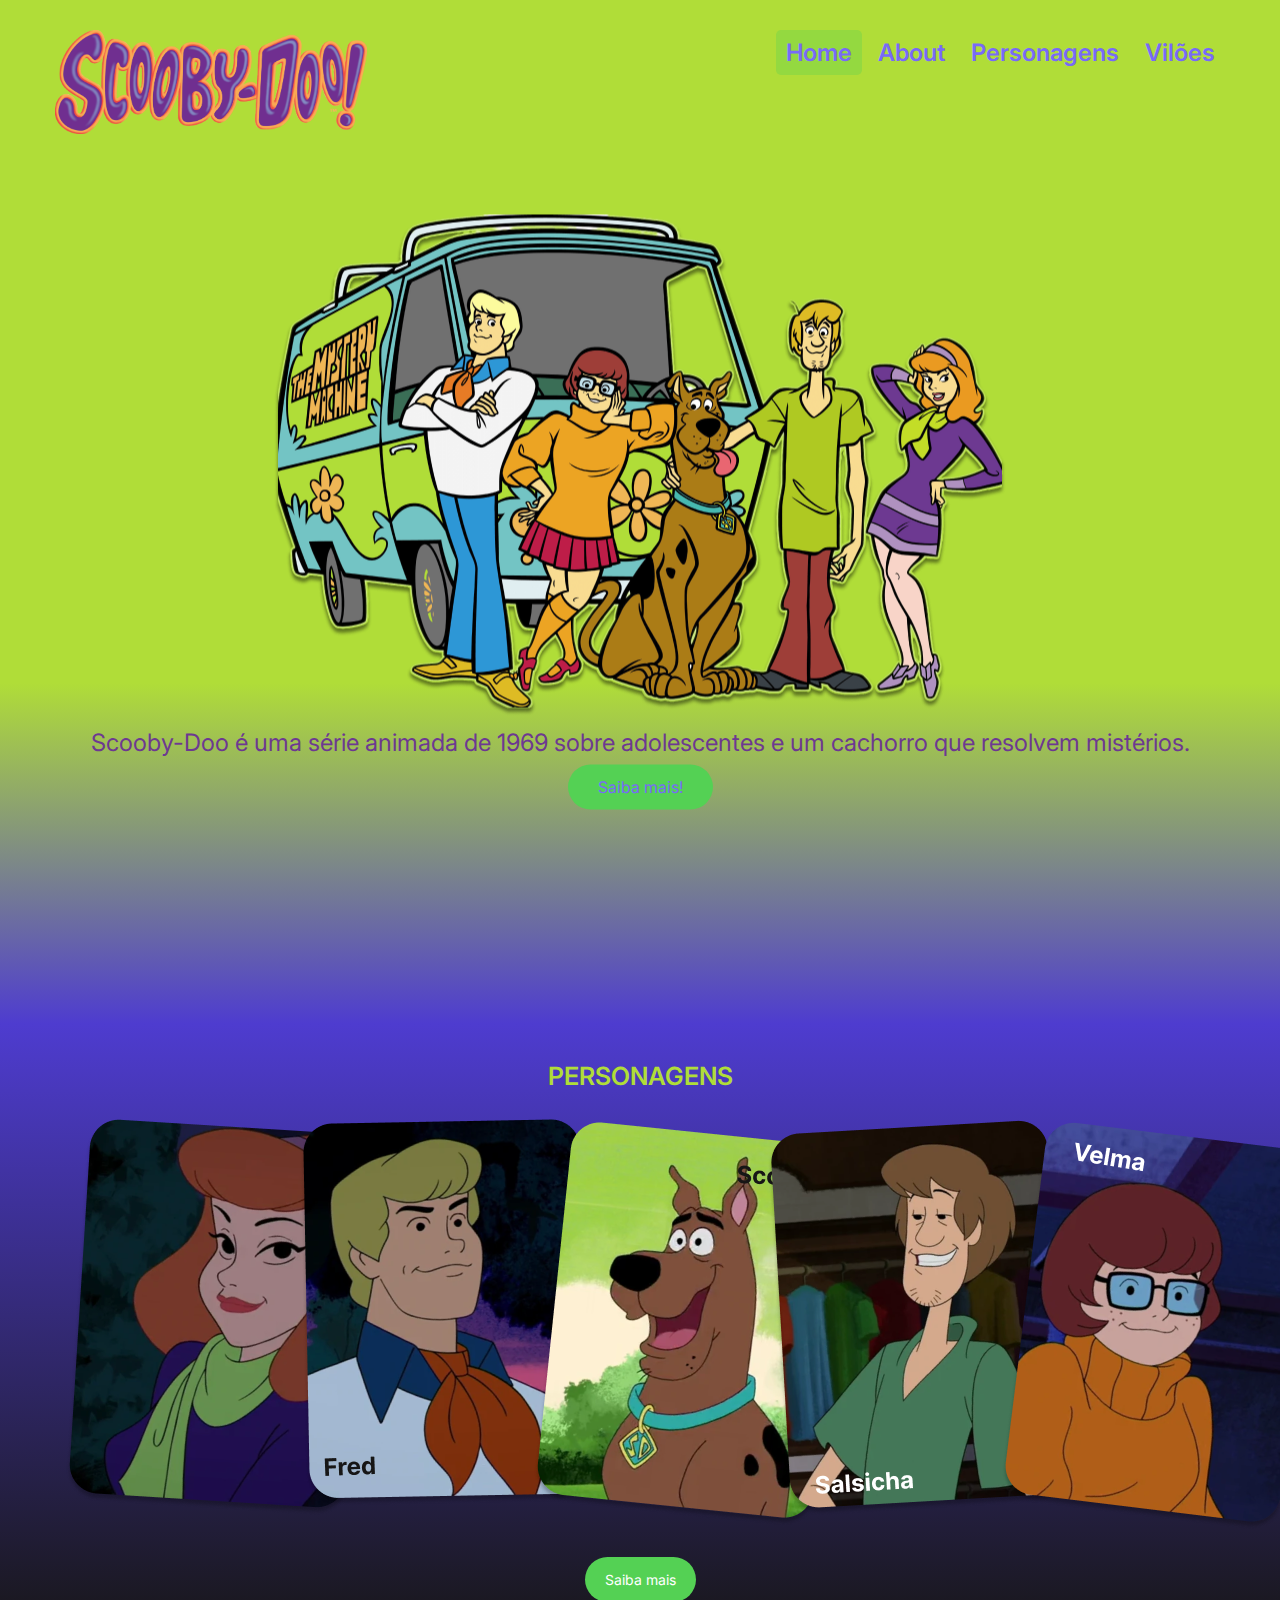
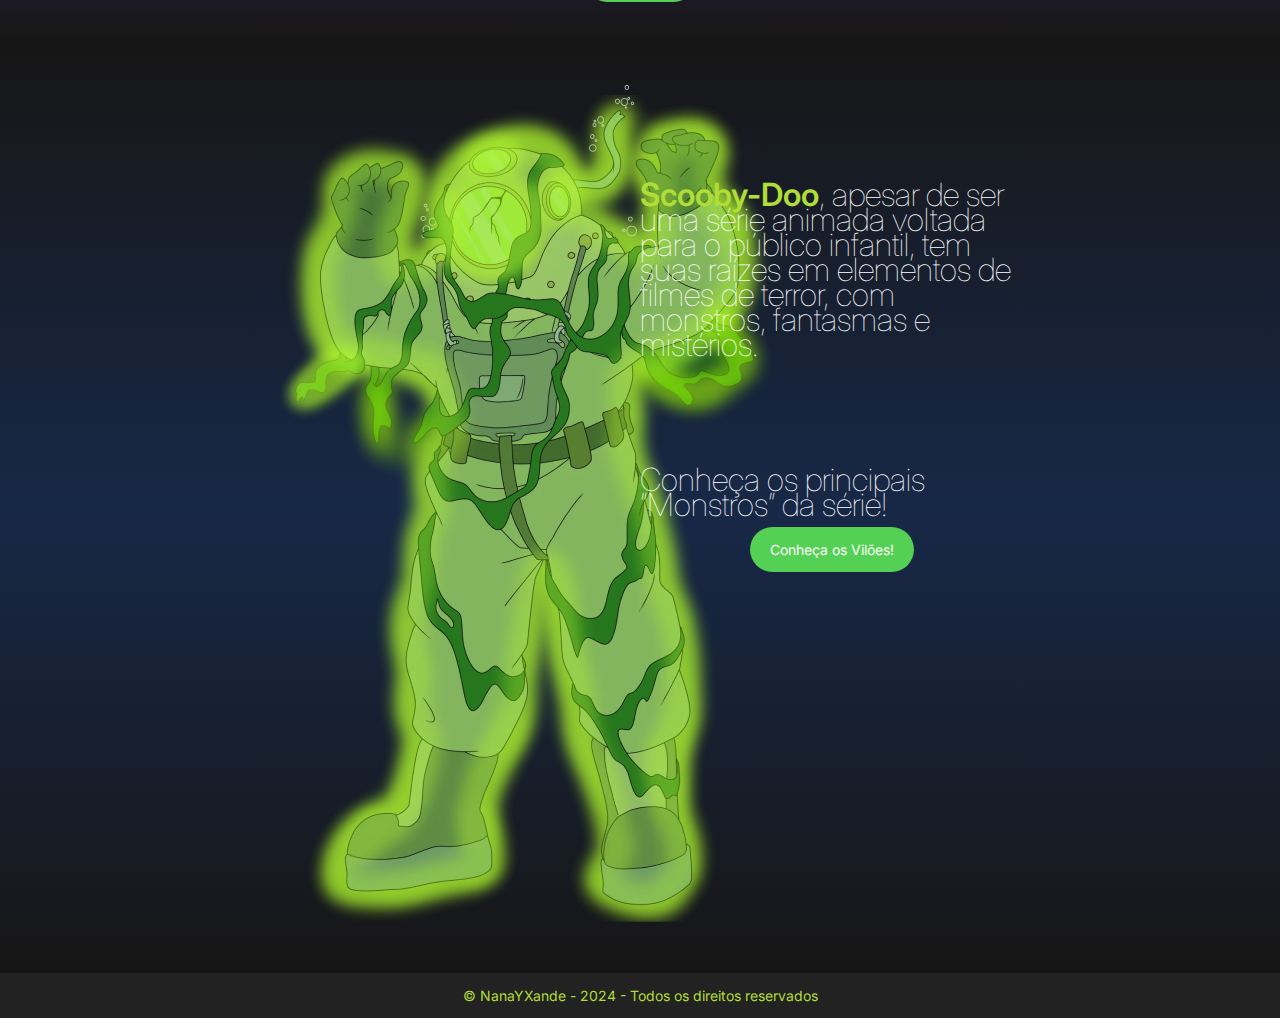
<file: anaYxande/anaYxande/html-e-css-do-zero-master/index.html>
<!doctype html>
<html lang="pt-br">
<head>
  <meta charset="UTF-8">
  <meta http-equiv="X-UA-Compatible" content="IE=edge">
  <meta name="viewport" content="width=device-width, initial-scale=1">
  <title>Scooby-Doo</title>
  <link href="https://fonts.googleapis.com/css2?family=Inter+Tight:ital,wght@0,100..900;1,100..900&family=Inter:ital,opsz,wght@0,14..32,100..900;1,14..32,100..900&family=Roboto:ital,wght@0,100;0,300;0,400;0,500;0,700;0,900;1,100;1,300;1,400;1,500;1,700;1,900&family=Tiny5&display=swap" rel="stylesheet">
  <link href="css/pages/home.min.css" rel="stylesheet">
</head>
<body>
  <!-- Header -->
  <header id="header" class="page-home">
    <div class="container">
      <div class="row">
        <div class="col col-desktop-3 col-6">
          <a href="index.html">
            <img class="logo_scby" src="imagens\logo_scooby.png" alt="Logo do Scooby-Doo">
          </a>
        </div>
        <div class="col col-desktop-9 col-6">
          <nav>
            <ul>
              <li><a href="/" class="active">Home</a></li>
              <li><a href="about.html">About</a></li>
              <li><a href="personagens.html">Personagens</a></li>
              <li><a href="./viloes.html">Vilões</a></li>
            </ul>
          </nav>
        </div>
      </div>
      <div class="row">
        <div class="col col-desktop-12 title">
          <img class="home_personagens" src="imagens\van.png" alt="cinco personagens na frente da van">
          <p>Scooby-Doo é uma série animada de 1969 sobre adolescentes e um cachorro que resolvem mistérios.</p>
          <a href="produto.html" class="btn">Saiba mais!</a>
        </div>
      </div>
    </div>
  </header>

  <!-- Main Content -->
  <main>
     <!-- PARTE DOS PERSONAGENS -->
    <!-- How It Works Section -->
    <section id="how-it-work" class="section section-center">
      <h2>PERSONAGENS</h2>
      <div class="container">
        <div class="container">
          <div class="row">
              <div class="square"><img src="imagens\personagens\daphne-carta.png" alt="daphne carta"></div>
              <div class="square"><img src="imagens\personagens\fred-carta.png" alt="fred carta"></div>
              <div class="square"><img src="imagens\personagens\scooby-carta.png" alt="scooby carta"></div>
              <div class="square"><img src="imagens\personagens\salsicha-carta.png" alt="salsisha carta"></div>
              <div class="square"><img src="imagens\personagens\velma-carta.png" alt="daphne carta"></div>
          </div>
      </div>
        <p><a href="" class="btn">Saiba mais</a></p>
      </div>
    </section>
    <!-- Team Section -->
    <section id="team" class="section section-center">
      <div class="flex">
        <div><img id="left" src="imagens\image 13.png" alt="monstro"></div>
        
        <div><p><span class="verdinho">Scooby-Doo</span>, apesar de ser uma série animada voltada para o público infantil, 
          tem suas raízes em elementos de filmes de terror, com monstros, fantasmas e mistérios. </p>
        <p>Conheça os principais “Monstros” da série!</p>
        <a href="viloes.html" class="btn">Conheça os Vilões!</a>
      
      </div>
      </div>
    </section>
  </main>

  <!-- Footer -->

  <div id="copyright">
    &copy; NanaYXande - 2024 - Todos os direitos reservados
  </div>
</body>
</html>
</file>
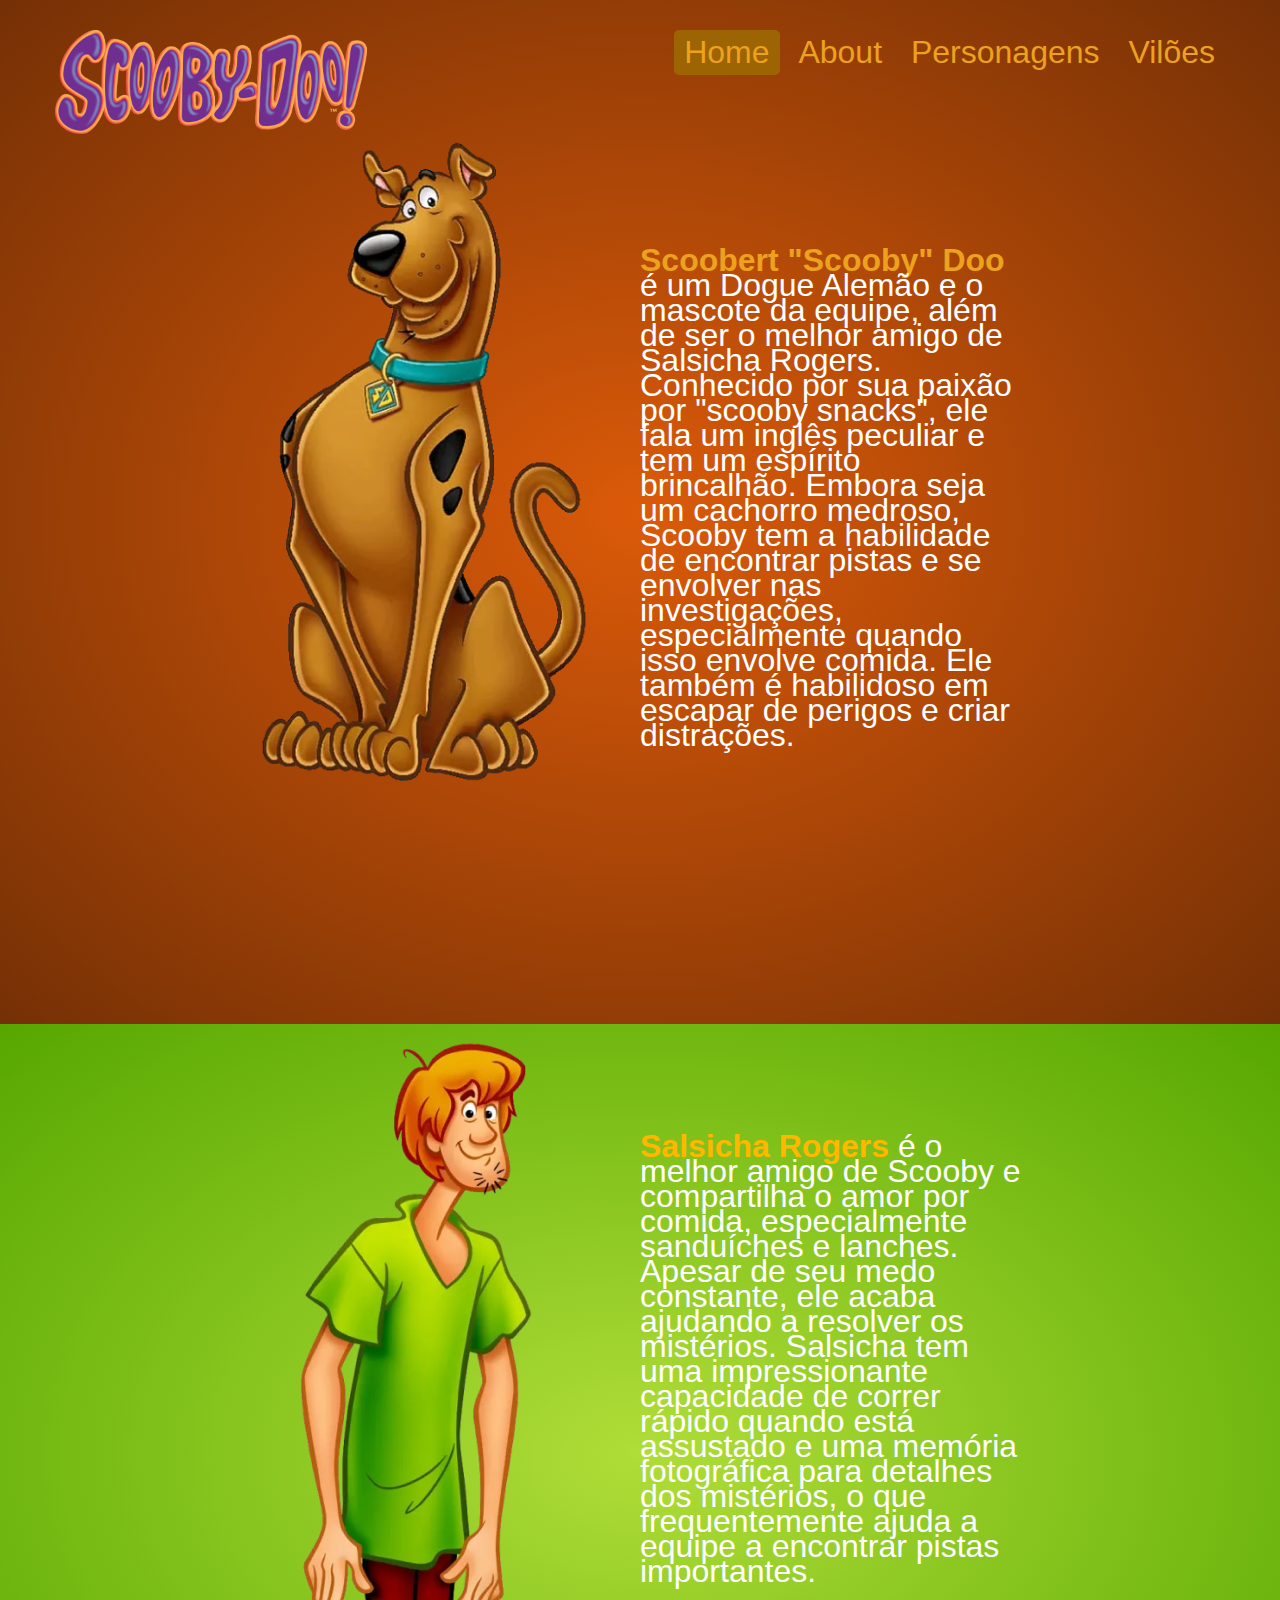
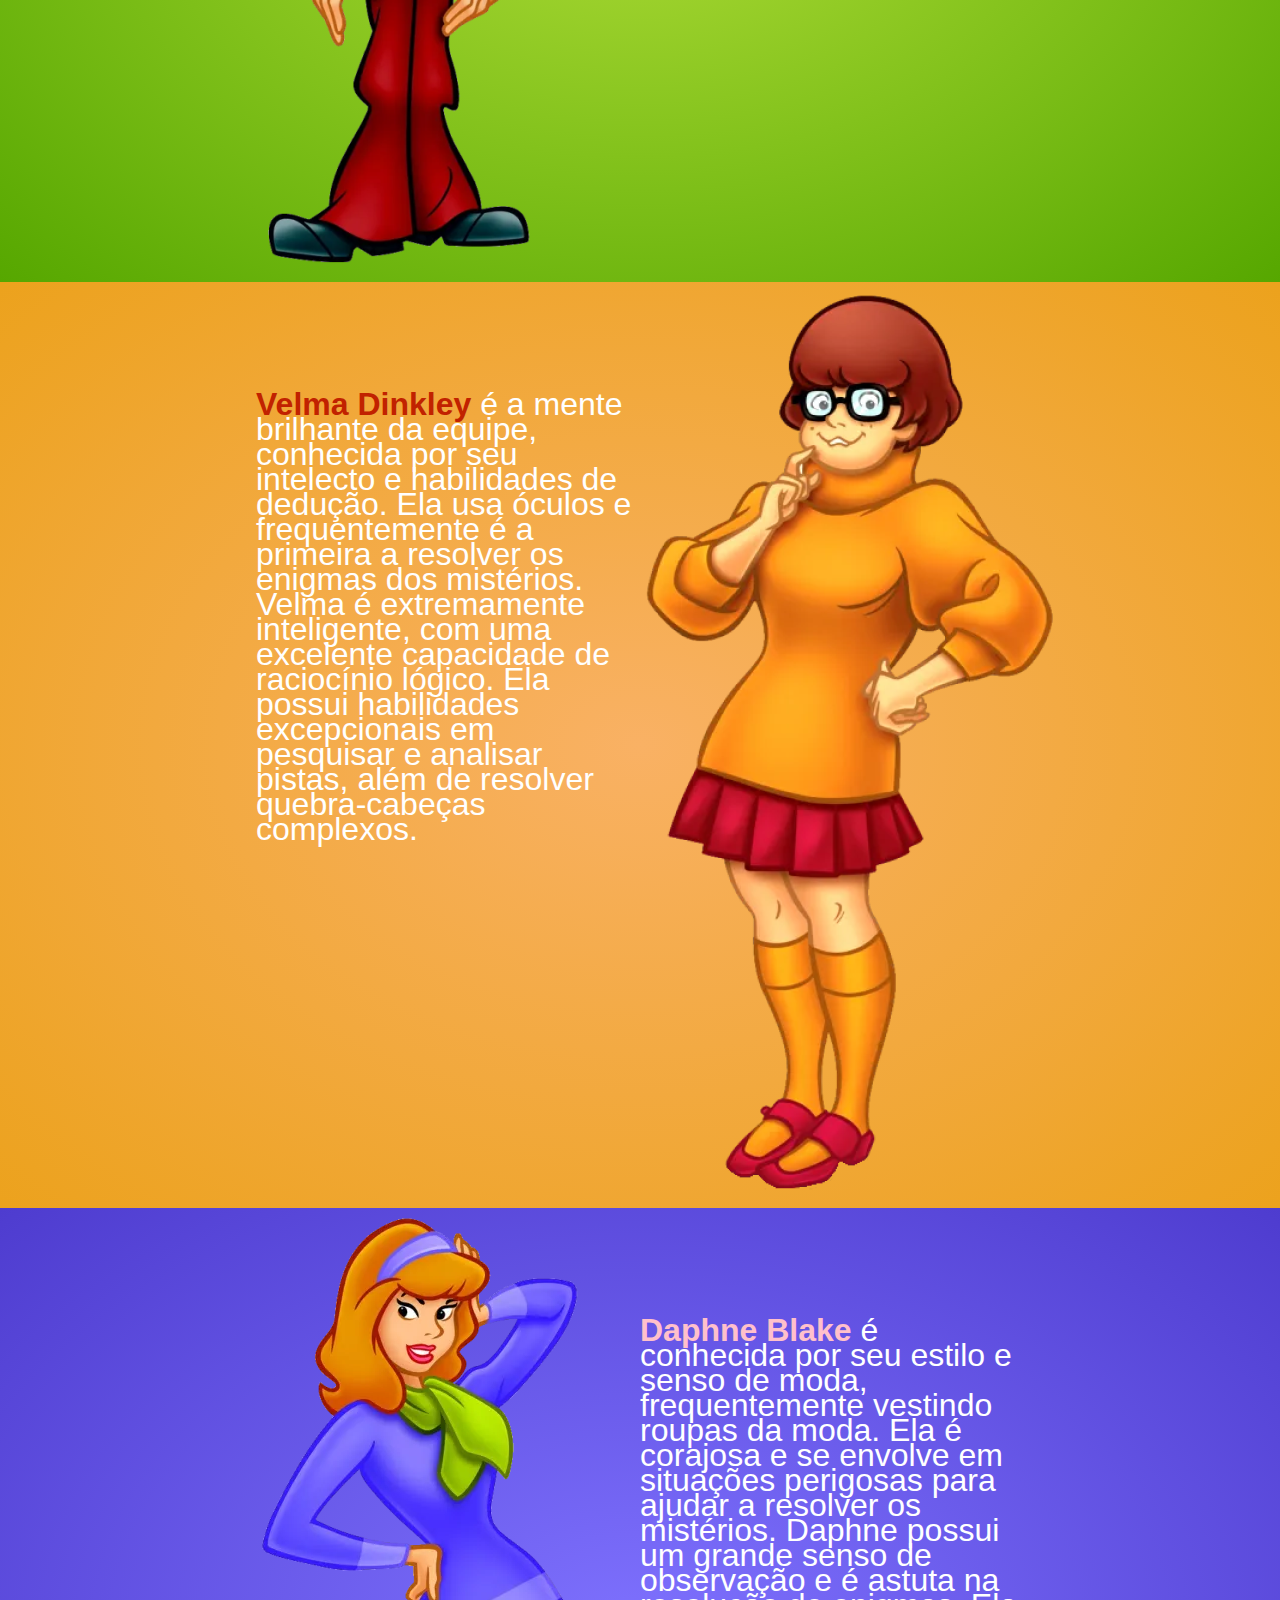
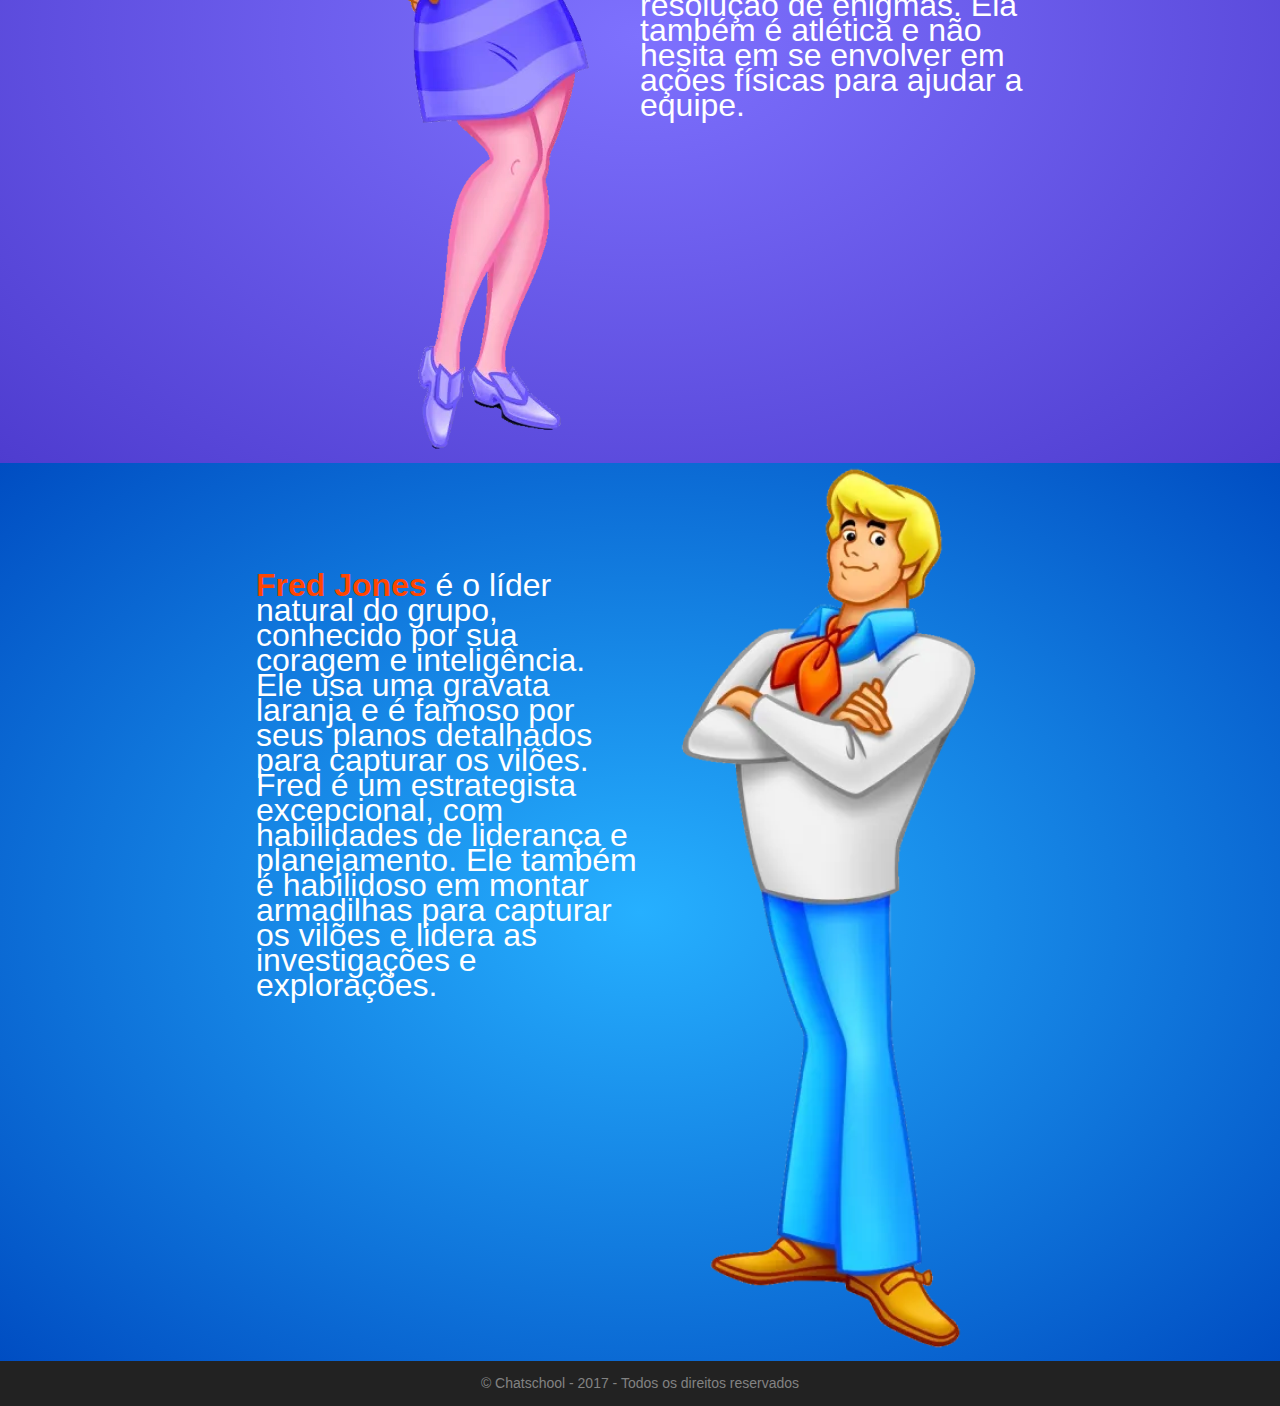
<file: anaYxande/anaYxande/html-e-css-do-zero-master/personagens.html>
<!doctype html>
<html lang="pt-br">
<head>
  <meta charset="UTF-8">
  <meta http-equiv="X-UA-Compatible" content="IE=edge">
  <meta name="viewport" content="width=device-width, initial-scale=1">
  <title>Personagens - Scooby-Doo</title>
  
  <!-- Fonts -->
  <link href="https://fonts.googleapis.com/css2?family=Inter+Tight:ital,wght@0,100..900;1,100..900&family=Inter:ital,opsz,wght@0,14..32,100..900;1,14..32,100..900&family=Roboto:ital,wght@0,100;0,300;0,400;0,500;0,700;0,900;1,100;1,300;1,400;1,500;1,700;1,900&family=Tiny5&display=swap" rel="stylesheet">
  
  <!-- Stylesheet -->
  <link href="css/pages/produto.min.css" rel="stylesheet">
</head>
<body>
  <!-- Header -->
  <header id="header" class="page-produto">
    <div class="container">
      <div class="row">
        <!-- Logo -->
        <div class="col col-desktop-3 col-6">
          <a href="index.html">
            <img class="logo_scby" src="imagens/logo_scooby.png" alt="Logo do Scooby-Doo">
          </a>
        </div>
        <!-- Navigation Menu -->
        <div class="col col-desktop-9 col-6">
          <nav>
            <ul>
              <li><a href="/" class="active">Home</a></li>
              <li><a href="about.html">About</a></li>
              <li><a href="personagens.html">Personagens</a></li>
              <li><a href="./viloes.html">Vilões</a></li>
            </ul>
          </nav>
        </div>
      </div>
    </div>
    
    <div class="flex">
      <div><img class="scb" src="imagens\personagens-empe\scooby.png" alt="scooby personagem"></div>
      <div>
        <p> <span class="scooby_s">Scoobert "Scooby" Doo</span>  é um Dogue Alemão e o mascote da equipe, além de ser o melhor amigo de Salsicha Rogers. Conhecido por sua paixão por "scooby snacks", ele fala um inglês peculiar e tem um espírito brincalhão. Embora seja um cachorro medroso, Scooby tem a habilidade de encontrar pistas e se envolver nas investigações, especialmente quando isso envolve comida. Ele também é habilidoso em escapar de perigos e criar distrações.</p></div>
    </div>
  </header>
  
  <!-- Main Content -->
  <main>
    <section class="salsicha">
      <div class="flex">
        <div><img src="imagens\personagens-empe\salsicha.png" alt="salsicha personagem"></div>
        <div><p> <span class="salsicha_s">Salsicha Rogers</span>  é o melhor amigo de Scooby e compartilha o amor por comida, especialmente sanduíches e lanches. Apesar de seu medo constante, ele acaba ajudando a resolver os mistérios. Salsicha tem uma impressionante capacidade de correr rápido quando está assustado e uma memória fotográfica para detalhes dos mistérios, o que frequentemente ajuda a equipe a encontrar pistas importantes.

        </p></div>
      </div>

    </section>

    <section class="velma">
      <div class="flex">
        <div><p> <span class="velma_s">Velma Dinkley</span>  
          é a mente brilhante da equipe, conhecida por seu intelecto e 
          habilidades de dedução. Ela usa óculos e frequentemente é a primeira a
           resolver os enigmas dos mistérios. Velma é extremamente inteligente, com 
           uma excelente capacidade de raciocínio lógico. Ela possui habilidades 
           excepcionais em pesquisar e analisar pistas, além de resolver quebra-cabeças 
           complexos.</p></div>
      
        <div><img src="imagens\personagens-empe\velma.png" alt="velma personagem"></div>
      </div>
    </section>

    <section class="daphne">
      <div class="flex">
        <div><img src="imagens\personagens-empe\daphne.png" alt="daphne personagem"></div>
        <div><p> <span class="daphne_s">Daphne Blake</span>  é conhecida por seu estilo e senso de moda, frequentemente vestindo roupas da moda. Ela é corajosa e se envolve em situações perigosas para ajudar a resolver os mistérios. Daphne possui um grande senso de observação e é astuta na resolução de enigmas. Ela também é atlética e não hesita em se envolver em ações físicas para ajudar a equipe.</p></div>

      
    </section>

    <section class="fred">
      <div class="flex">
        <div><p> <span class="fred_s">Fred Jones</span>  é o líder natural do grupo, conhecido por sua coragem e inteligência. Ele usa uma gravata laranja e é famoso por seus planos detalhados para capturar os vilões. Fred é um estrategista excepcional, com habilidades de liderança e planejamento. Ele também é habilidoso em montar armadilhas para capturar os vilões e lidera as investigações e explorações.</div>
        <div><img src="imagens\personagens-empe\fred.png" alt="fred personagem"></div>
      </div>
      
    </section>
  </main>
  

  
  <!-- Copyright -->
  <div id="copyright">
    &copy; Chatschool - 2017 - Todos os direitos reservados
  </div>
</body>
</html>
</file>
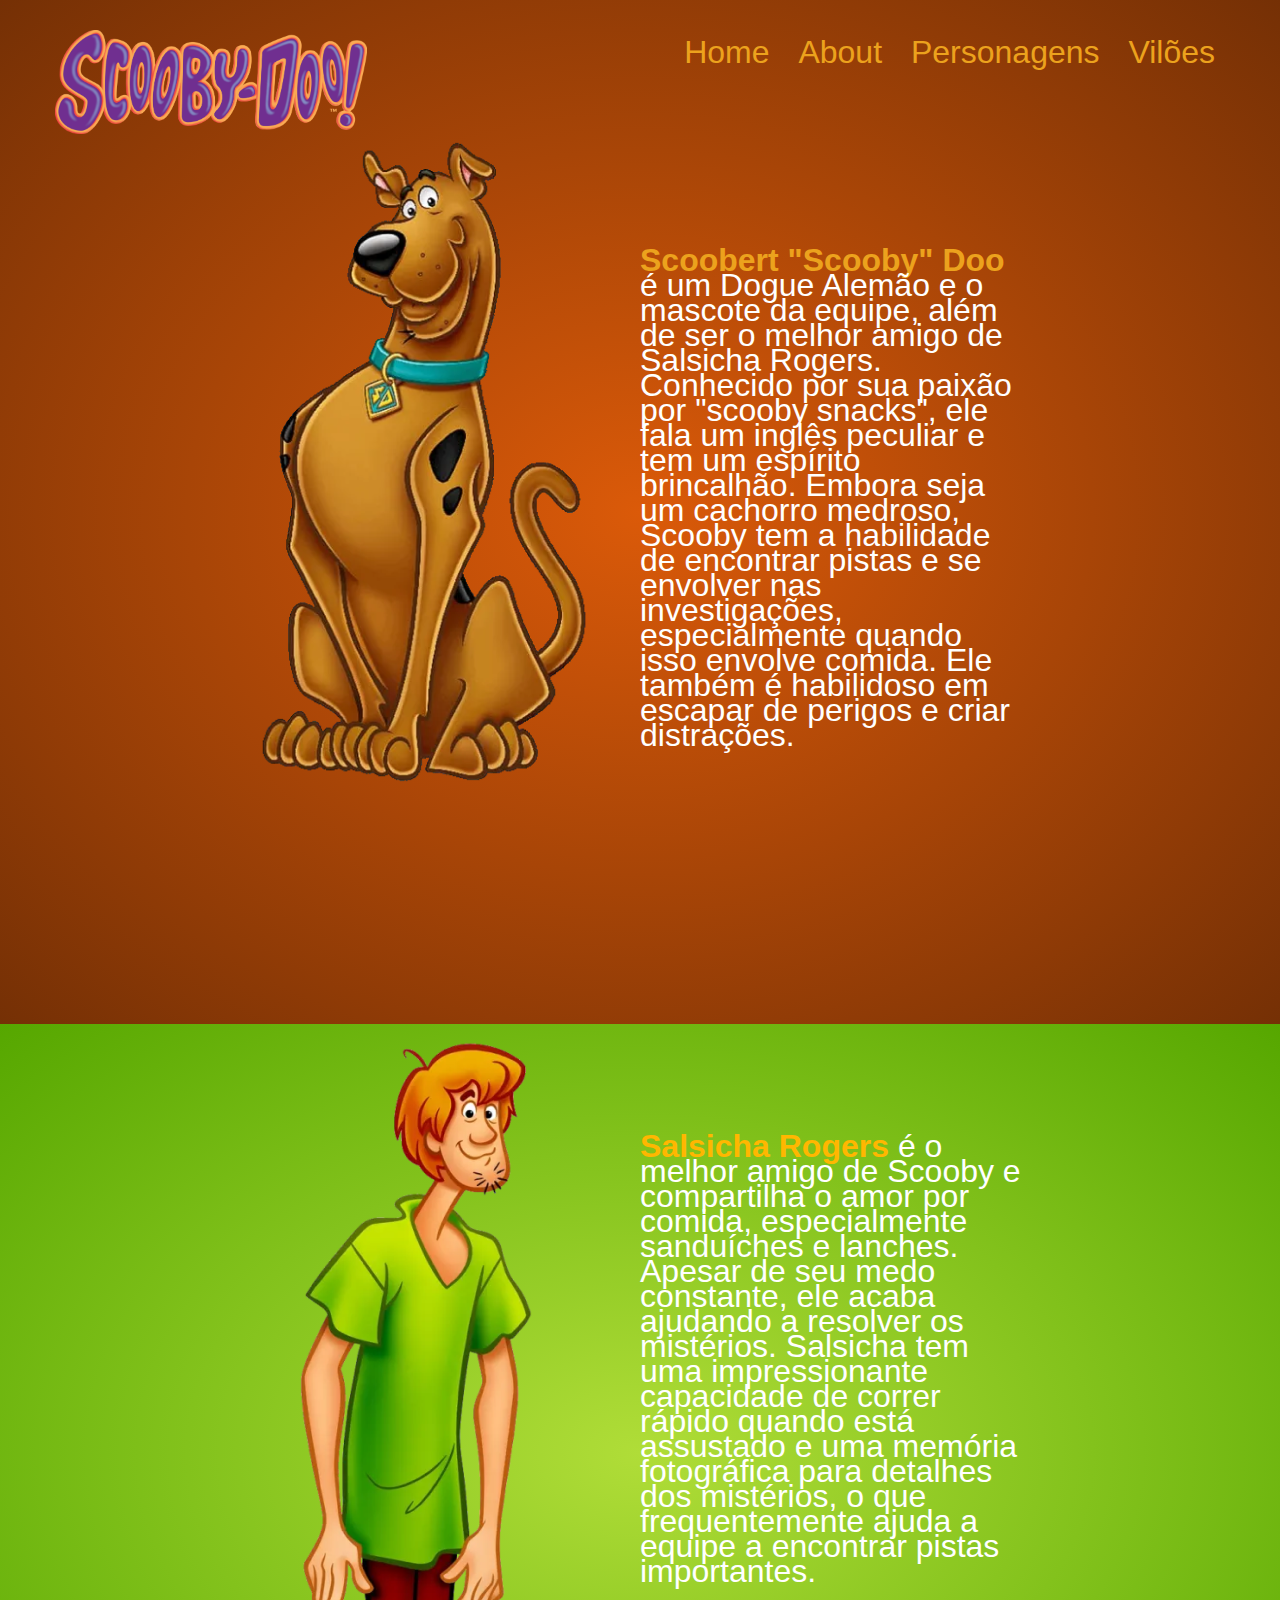
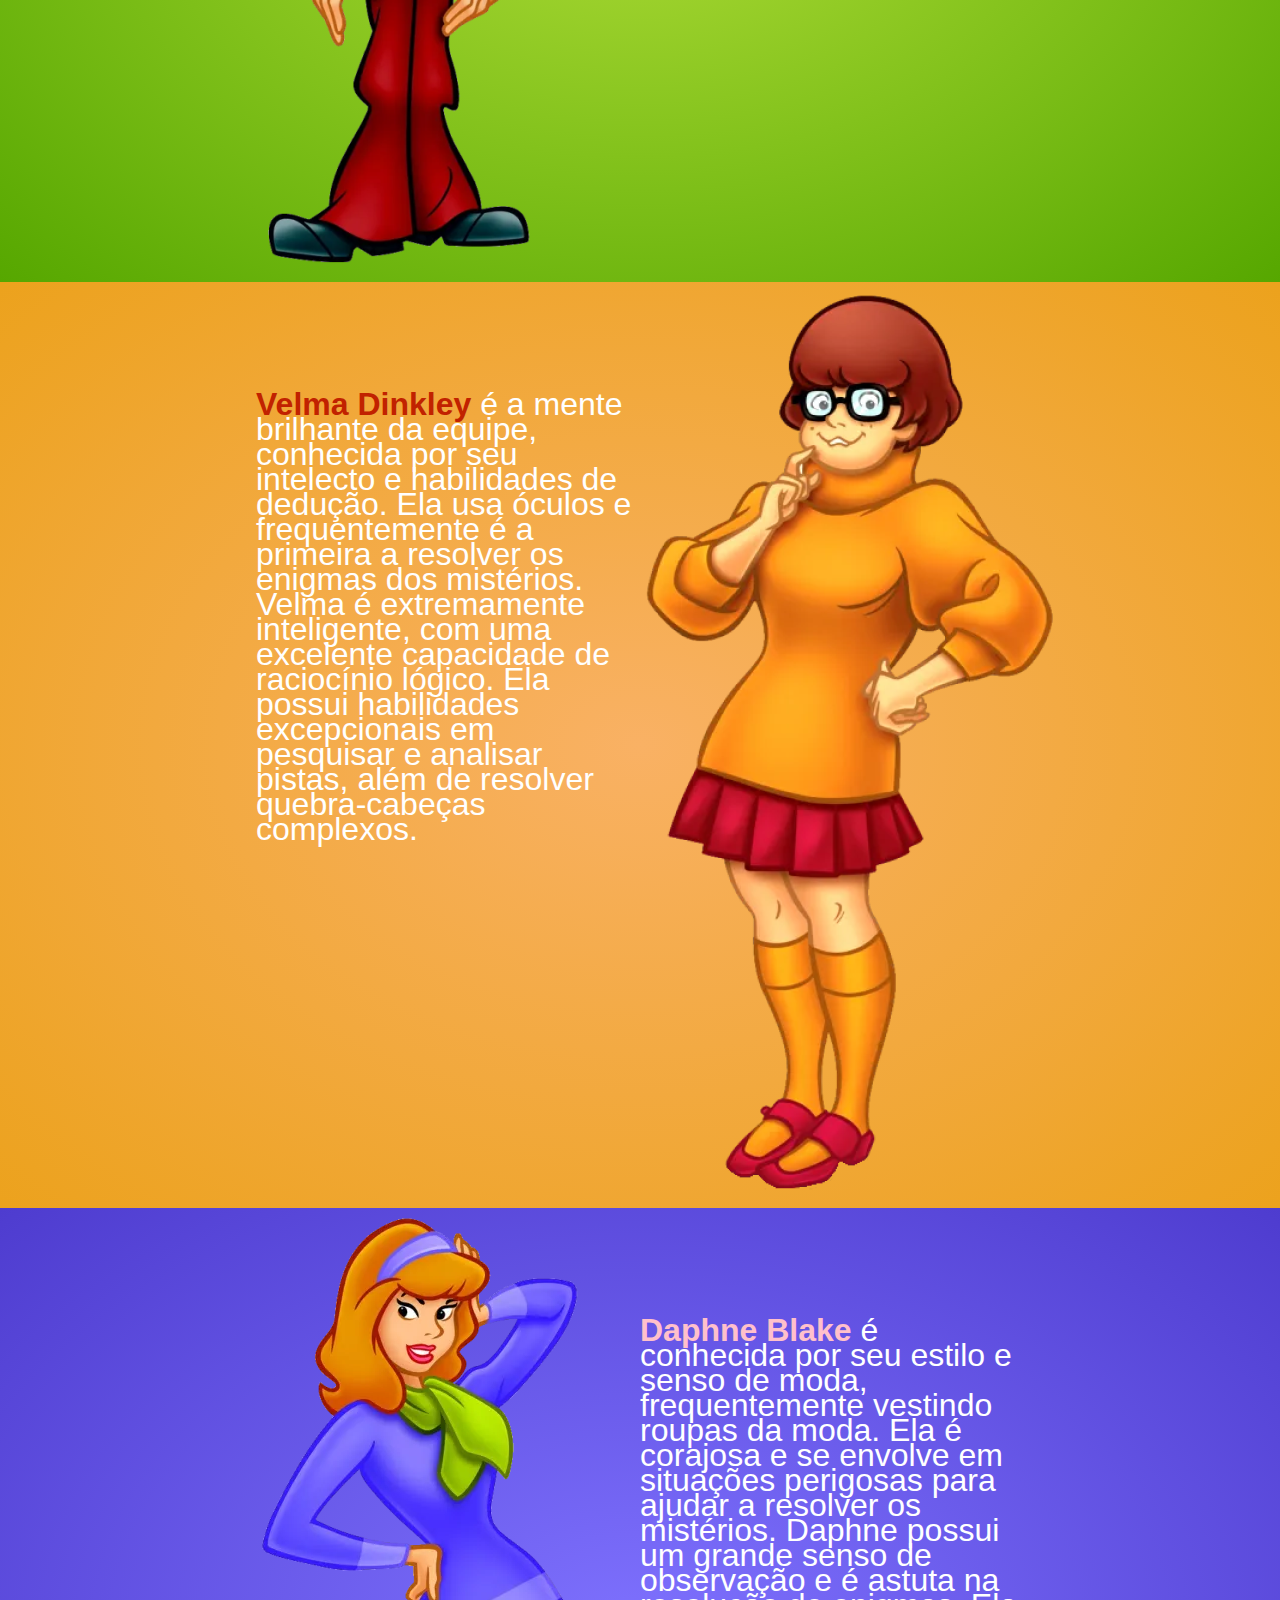
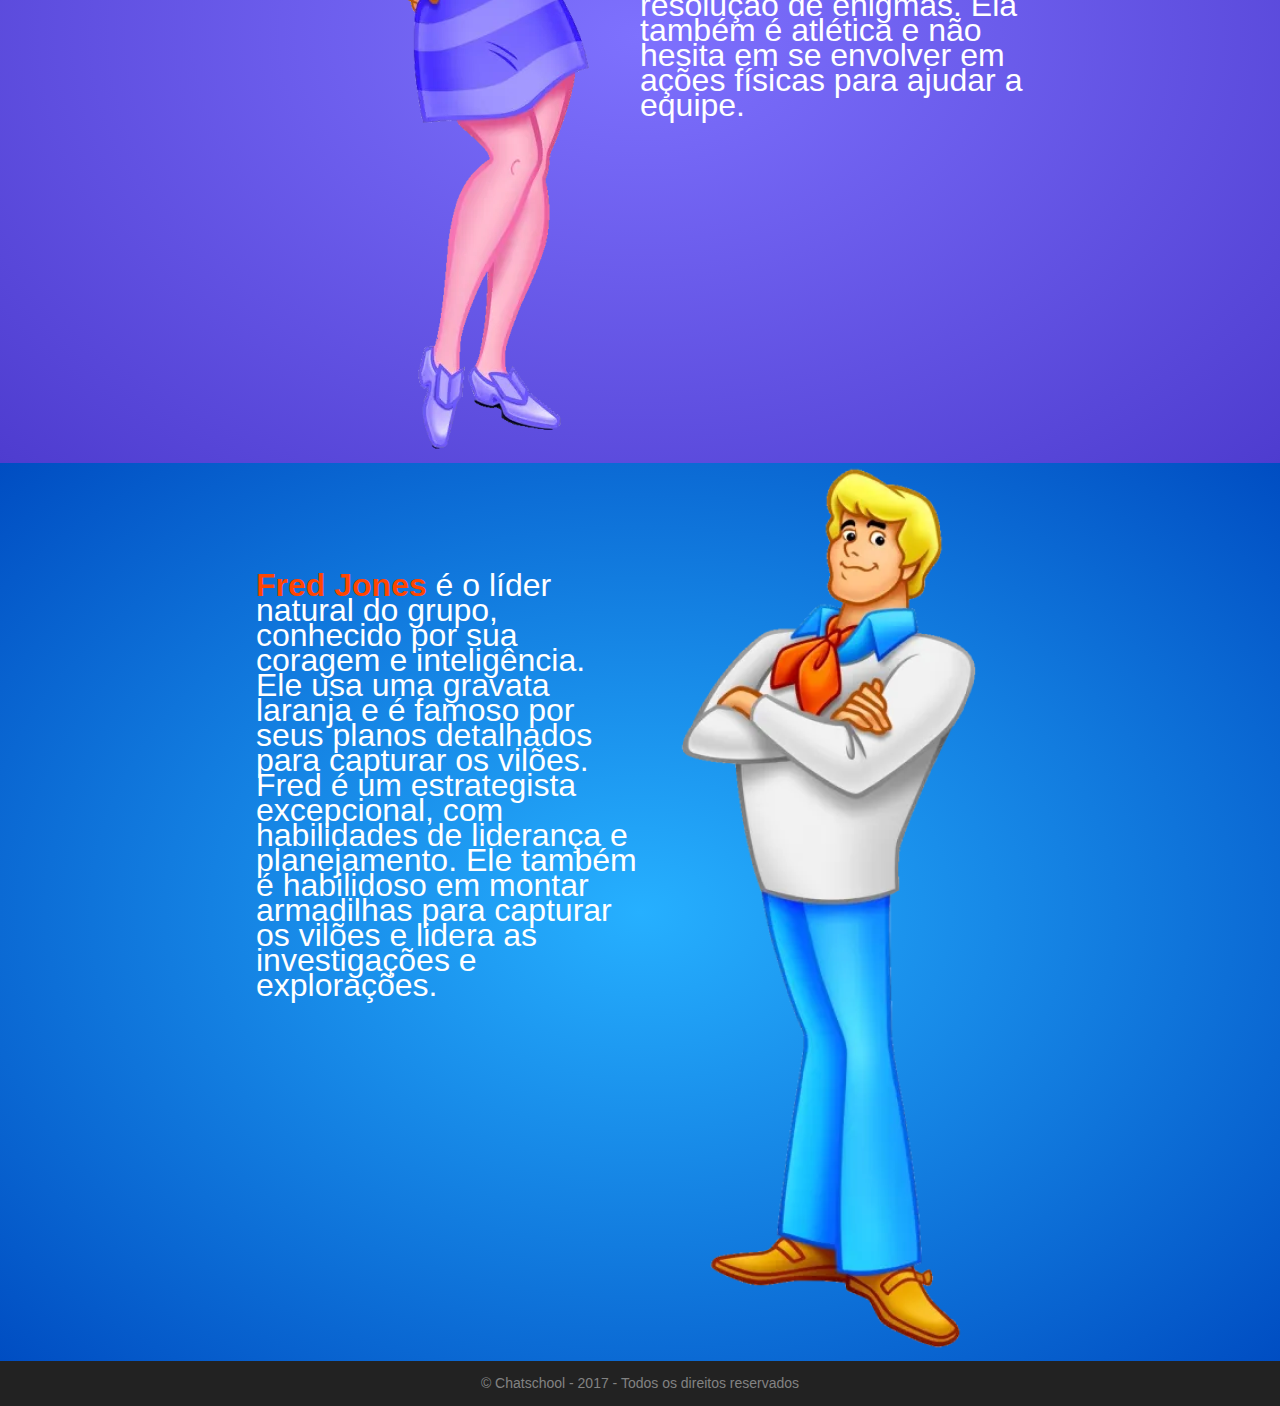
<file: anaYxande/anaYxande/anaYxande/html-e-css-do-zero-master/personagens.html>
<!doctype html>
<html lang="pt-br">
<head>
  <meta charset="UTF-8">
  <meta http-equiv="X-UA-Compatible" content="IE=edge">
  <meta name="viewport" content="width=device-width, initial-scale=1">
  <title>Personagens - Scooby-Doo</title>
  
  <!-- Fonts -->
  <link href="https://fonts.googleapis.com/css2?family=Inter+Tight:ital,wght@0,100..900;1,100..900&family=Inter:ital,opsz,wght@0,14..32,100..900;1,14..32,100..900&family=Roboto:ital,wght@0,100;0,300;0,400;0,500;0,700;0,900;1,100;1,300;1,400;1,500;1,700;1,900&family=Tiny5&display=swap" rel="stylesheet">
  
  <!-- Stylesheet -->
  <link href="css/pages/produto.min.css" rel="stylesheet">
</head>
<body>
  <!-- Header -->
  <header id="header" class="page-produto">
    <div class="container">
      <div class="row">
        <!-- Logo -->
        <div class="col col-desktop-3 col-6">
          <a href="index.html">
            <img class="logo_scby" src="imagens/logo_scooby.png" alt="Logo do Scooby-Doo">
          </a>
        </div>
        <!-- Navigation Menu -->
        <div class="col col-desktop-9 col-6">
          <nav>
            <ul>
              <li><a href="index.html">Home</a></li>
              <li><a href="about.html">About</a></li>
              <li><a href="personagens.html">Personagens</a></li>
              <li><a href="./viloes.html">Vilões</a></li>
            </ul>
          </nav>
        </div>
      </div>
    </div>
    
    <div class="flex">
      <div><img class="scb" src="imagens\personagens-empe\scooby.png" alt="scooby personagem"></div>
      <div>
        <p> <span class="scooby_s">Scoobert "Scooby" Doo</span>  é um Dogue Alemão e o mascote da equipe, além de ser o melhor amigo de Salsicha Rogers. Conhecido por sua paixão por "scooby snacks", ele fala um inglês peculiar e tem um espírito brincalhão. Embora seja um cachorro medroso, Scooby tem a habilidade de encontrar pistas e se envolver nas investigações, especialmente quando isso envolve comida. Ele também é habilidoso em escapar de perigos e criar distrações.</p></div>
    </div>
  </header>
  
  <!-- Main Content -->
  <main>
    <section class="salsicha">
      <div class="flex">
        <div><img src="imagens\personagens-empe\salsicha.png" alt="salsicha personagem"></div>
        <div><p> <span class="salsicha_s">Salsicha Rogers</span>  é o melhor amigo de Scooby e compartilha o amor por comida, especialmente sanduíches e lanches. Apesar de seu medo constante, ele acaba ajudando a resolver os mistérios. Salsicha tem uma impressionante capacidade de correr rápido quando está assustado e uma memória fotográfica para detalhes dos mistérios, o que frequentemente ajuda a equipe a encontrar pistas importantes.

        </p></div>
      </div>

    </section>

    <section class="velma">
      <div class="flex">
        <div><p> <span class="velma_s">Velma Dinkley</span>  
          é a mente brilhante da equipe, conhecida por seu intelecto e 
          habilidades de dedução. Ela usa óculos e frequentemente é a primeira a
           resolver os enigmas dos mistérios. Velma é extremamente inteligente, com 
           uma excelente capacidade de raciocínio lógico. Ela possui habilidades 
           excepcionais em pesquisar e analisar pistas, além de resolver quebra-cabeças 
           complexos.</p></div>
      
        <div><img src="imagens\personagens-empe\velma.png" alt="velma personagem"></div>
      </div>
    </section>

    <section class="daphne">
      <div class="flex">
        <div><img src="imagens\personagens-empe\daphne.png" alt="daphne personagem"></div>
        <div><p> <span class="daphne_s">Daphne Blake</span>  é conhecida por seu estilo e senso de moda, frequentemente vestindo roupas da moda. Ela é corajosa e se envolve em situações perigosas para ajudar a resolver os mistérios. Daphne possui um grande senso de observação e é astuta na resolução de enigmas. Ela também é atlética e não hesita em se envolver em ações físicas para ajudar a equipe.</p></div>

      
    </section>

    <section class="fred">
      <div class="flex">
        <div><p> <span class="fred_s">Fred Jones</span>  é o líder natural do grupo, conhecido por sua coragem e inteligência. Ele usa uma gravata laranja e é famoso por seus planos detalhados para capturar os vilões. Fred é um estrategista excepcional, com habilidades de liderança e planejamento. Ele também é habilidoso em montar armadilhas para capturar os vilões e lidera as investigações e explorações.</div>
        <div><img src="imagens\personagens-empe\fred.png" alt="fred personagem"></div>
      </div>
      
    </section>
  </main>
  

  
  <!-- Copyright -->
  <div id="copyright">
    &copy; Chatschool - 2017 - Todos os direitos reservados
  </div>
</body>
</html>
</file>
<file: anaYxande/anaYxande/html-e-css-do-zero-master/css/pages/home.min.css>
/* Importa o arquivo de estilos principal */
@import url('../styles.css');

/* Regras gerais */
* {
    box-sizing: border-box; /* Inclui padding e border no cálculo da largura e altura dos elementos */
}

a {
    text-decoration: none; /* Remove o sublinhado dos links */
}

body {
    margin: 0;
    padding: 0;
    font-size: 14px; /* Tamanho da fonte padrão */
    font-family: 'Inter', sans-serif; /* Fonte padrão */
    color: #B0DD38; /* Cor do texto padrão */
    line-height: 25px; /* Altura da linha padrão */
}

p {
    margin: 10px 0; /* Margem acima e abaixo dos parágrafos */
}

.flex{
    display: inline-flex;
    flex-wrap: wrap;
    justify-content: center;
}
.flex div{
    width: 30%;
   
}
.flex div p{
    padding-top: 100px;
    text-align: left;
    font-size: 32px;
    font-weight: 100;
}
.flex div span{
    font-weight: 600;
    color: #B0DD38;
}
/* Tamanho da logo */
.logo_scby{
    width: 312px;
    height: 104px;
}
/* Layout de colunas */
.container, .container-fluid {
    width: 100%;
    padding-left: 15px;
    padding-right: 15px;
}

.row {
    margin-left: -15px;
    margin-right: -15px;
}

.row:before, .row:after {
    content: " ";
    display: table;
}

.row:after {
    clear: both;
}

.col {
    position: relative;
    padding-left: 15px;
    padding-right: 15px;
    min-height: 1px;
    float: left;
}

/* Colunas de tamanho fixo */
.col-1 { width: 16.666666%; }
.col-2 { width: 33.333332%; }
.col-3 { width: 49.999998%; }
.col-4 { width: 66.666664%; }
.col-5 { width: 83.33333%; }
.col-6 { width: 100%; }

/* Colunas para desktop (min-width: 992px) */
@media (min-width: 992px) {
    .container {
        max-width: 992px;
        margin: 0 auto;
    }

    .col-desktop-1 { width: 8.333333%; }
    .col-desktop-2 { width: 16.66%; }
    .col-desktop-3 { width: 24.999999%; }
    .col-desktop-4 { width: 33.333332%; }
    .col-desktop-5 { width: 41.666665%; }
    .col-desktop-6 { width: 49.999998%; }
    .col-desktop-7 { width: 58.333331%; }
    .col-desktop-8 { width: 66.666664%; }
    .col-desktop-9 { width: 74.999997%; }
    .col-desktop-10 { width: 83.33333%; }
    .col-desktop-11 { width: 91.666663%; }
    .col-desktop-12 { width: 100%; }

    .col-offset-desktop-1 { margin-left: 8.333333%; }
    .col-offset-desktop-2 { margin-left: 16.66%; }
    .col-offset-desktop-3 { margin-left: 24.999999%; }
    .col-offset-desktop-4 { margin-left: 33.333332%; }
    .col-offset-desktop-5 { margin-left: 41.666665%; }
    .col-offset-desktop-6 { margin-left: 49.999998%; }
    .col-offset-desktop-7 { margin-left: 58.333331%; }
    .col-offset-desktop-8 { margin-left: 66.666664%; }
    .col-offset-desktop-9 { margin-left: 74.999997%; }
    .col-offset-desktop-10 { margin-left: 83.33333%; }
    .col-offset-desktop-11 { margin-left: 91.666663%; }
    .col-offset-desktop-12 { margin-left: 100%; }
}

/* Colunas para telas maiores (min-width: 1200px) */
@media (min-width: 1200px) {
    .container {
        max-width: 1200px;
    }
}

/* Botões */
.btn {
    background-color: rgb(84, 209, 84); /* Cor de fundo */
    color: #fff; /* Cor do texto */
    display: inline-block;
    border-radius: 30px; /* Bordas arredondadas */
    padding: 10px 20px; /* Espaçamento interno */
    text-decoration: none; /* Remove o sublinhado */
    transition: ease .5s all; /* Transição suave para mudanças de estado */
    border: none; /* Remove a borda */
    cursor: pointer; /* Muda o cursor para pointer ao passar sobre o botão */
}

.btn:hover {
    background-color: rgb(84, 180, 84); /* Cor de fundo ao passar o mouse */
}

.btn.orange {
    background-color: #fed136; /* Cor de fundo para botões laranja */
}

.btn.orange:hover {
    background-color: black; /* Cor de fundo ao passar o mouse para botões laranja */
}

/* Estilo dos títulos */
h2 {
    text-transform: uppercase; /* Transforma o texto em maiúsculas */
    font-weight: 600; /* Define o peso da fonte */
    text-align: center; /* Alinha o texto ao centro */
    font-size: 25px; /* Tamanho da fonte */
    margin: 10px 0 20px 0; /* Margem ao redor do título */
}



.subtitle {
    margin-bottom: 80px; /* Margem abaixo do subtítulo */
}

.text-left {
    text-align: left; /* Alinha o texto à esquerda */
}

/* Ícones e imagens */
.icon-container {
    display: inline-block;
    width: 140px;
    height: 140px;
    background: #e1f3e1; /* Cor de fundo */
    border-radius: 30px; /* Bordas arredondadas */
    position: relative;
}

.icon-container .material-icons {
    display: block;
    font-size: 85px; /* Tamanho da fonte dos ícones */
    color: rgb(84, 209, 84); /* Cor dos ícones */
    position: absolute;
    top: 50%;
    left: 50%;
    transform: translate(-50%, -50%); /* Centraliza o ícone */
    cursor: default; /* Muda o cursor para padrão */
}

.img-box-round {
    display: inline-block;
    border-radius: 100%; /* Bordas totalmente arredondadas */
    overflow: hidden; /* Oculta o conteúdo que ultrapassa o limite do container */
}

.img-box-label:before {
    content: '';
    display: block;
    width: 50%; /* Largura da linha vertical */
    height: 60px; /* Altura da linha vertical */
    border-right: 2px solid rgb(70, 211, 70); /* Borda da linha vertical */
    background: transparent; /* Cor de fundo transparente */
    margin-bottom: 10px; /* Margem abaixo da linha vertical */
}

/* Navegação */
nav ul, nav ul li {
    list-style: none; /* Remove os marcadores das listas */
    margin: 0;
    padding: 0;
}

/* Estilo do cabeçalho */
#header {
    background: linear-gradient(to bottom, #B0DD38, #B0DD38, #B0DD38, #4E3CCF); /* Imagem de fundo */
    background-size: cover; /* Ajusta a imagem de fundo */
    color: #6D3991; /* Cor do texto */
    font-size: 24px;
    width: 100%;
    height: 1024px; /* Altura do cabeçalho */
    position: relative; /* Posicionamento relativo */
    padding-top: 30px; /* Espaçamento superior */
}

#header .btn {
    font-size: px; /* Tamanho da fonte dos botões no cabeçalho */
    padding: 10px 30px; /* Espaçamento interno dos botões no cabeçalho */
}

#header .btn:hover {
    background-color: rgb(84, 180, 84); /* Cor de fundo ao passar o mouse */
}

#header nav a {
    display: inline-block;
    text-decoration: none; /* Remove o sublinhado dos links */
    padding: 10px;
    border-radius: 5px; /* Bordas arredondadas dos links */
}

#header nav a:hover, #header nav a.active {
    background-color: rgba(84, 209, 84, 0.3); /* Cor de fundo ao passar o mouse ou ativo */
}

#header h1 {
    font-size: 54px; /* Tamanho da fonte do título no cabeçalho */
    line-height: 60px; /* Altura da linha do título no cabeçalho */
}

#header a {
    color: #786AF8; /* Cor dos links no cabeçalho */
    transition: ease .5s all; /* Transição suave para mudanças de estado */
}

#header nav {
    text-align: right; /* Alinha a navegação à direita */
    font-weight: 600;
    font-size: 24px;
}

#header nav ul, #header nav ul li {
    display: inline-block; /* Exibe os itens de navegação em linha */
}

#header .title {
    position: absolute;
    left: 0;
    top: 50%;
    transform: translate(0, -50%); /* Centraliza verticalmente o título */
    text-align: center; /* Alinha o texto ao centro */
}

/* Seções */
.section {
    padding: 30px 0; /* Espaçamento superior e inferior das seções */
}

.section-center {
    text-align: center; /* Alinha o texto ao centro */
}

/* Rodapé */
#footer {
    background-color: rgb(51, 51, 51); /* Cor de fundo do rodapé */
    text-align: left; /* Alinha o texto à esquerda */
}

#footer, #footer a {
    color: rgb(204, 204, 204); /* Cor do texto e links no rodapé */
}

#footer h3, #footer nav li {
    text-transform: uppercase; /* Transforma o texto em maiúsculas */
}

#footer h3:after {
    content: '';
    display: block;
    border-bottom: 2px solid rgb(204, 204, 204); /* Linha abaixo do título no rodapé */
    width: 30px; /* Largura da linha */
}

#footer nav li {
    padding: 3px 0; /* Espaçamento acima e abaixo dos itens de navegação no rodapé */
}

#footer nav li a:hover {
    color: rgb(255, 255, 255); /* Cor do texto ao passar o mouse sobre os links */
}

#footer .social {
    height: 200px; /* Altura do contêiner de redes sociais */
    line-height: 200px; /* Altura da linha do contêiner de redes sociais */
    text-align: right; /* Alinha o texto à direita */
}

#footer .social a {
    display: inline-block;
    padding: 0 0 0 10px; /* Espaçamento interno dos links de redes sociais */
    opacity: 1; /* Opacidade dos links */
}

#footer .social a:hover {
    opacity: 0.5; /* Opacidade ao passar o mouse sobre os links */
    transition: ease .3s all; /* Transição suave para mudanças de estado */
}

#footer .social img {
    vertical-align: middle; /* Alinha verticalmente as imagens */
}

#copyright {
    text-align: center; /* Alinha o texto ao centro */
    background-color: rgb(34, 34, 34); /* Cor de fundo do copyright */
    padding: 10px; /* Espaçamento interno do copyright */
}


#customers {
    background-color: rgb(242, 242, 242); /* Cor de fundo da seção de clientes */
}

#customers .btn {
    margin-top: 80px; /* Espaçamento acima do botão */
    background-color: rgb(220, 220, 220); /* Cor de fundo do botão */
    color: rgb(130, 130, 130); /* Cor do texto do botão */
}

#customers .btn:hover {
    background-color: rgb(130, 130, 130); /* Cor de fundo ao passar o mouse */
    color: rgb(220, 220, 220); /* Cor do texto ao passar o mouse */
}

#customers .btn .material-icons {
    vertical-align: middle; /* Alinha verticalmente os ícones */
    font-size: 16px; /* Tamanho da fonte dos ícones */
}

#customers .container {
    max-width: 1000px; /* Largura máxima do contêiner */
}

#team {
    background: linear-gradient(to bottom, #171616, #172847, #171616); /* Cor de fundo da seção de equipe */
    color: white; /* Cor do texto */
}


#team .img-box-round {
    width: 120px; /* Largura da caixa de imagem redonda */
    height: 120px; /* Altura da caixa de imagem redonda */
}
#how-it-work{
    background: linear-gradient(to bottom, #4E3CCF, #171616 );
}
</file>
<file: anaYxande/anaYxande/html-e-css-do-zero-master/css/pages/produto.min.css>
/*
    Prioridade de seletores:
    id > class > tag > ordem
*/

/* Reset básico e configurações globais */
* {
    box-sizing: border-box; /* Inclui padding e bordas na largura e altura dos elementos */
}

a {
    text-decoration: none; /* Remove o sublinhado dos links */
}

body {
    margin: 0; /* Remove a margem padrão do body */
    padding: 0; /* Remove o padding padrão do body */
    font-size: 14px; /* Define o tamanho da fonte base */
    font-family: 'Inter', sans-serif; /* Define a fonte para o texto */
    color: rgb(130, 130, 130); /* Define a cor do texto */
    line-height: 25px; /* Define a altura da linha para melhor legibilidade */
}

p {
    margin: 10px 0; /* Define a margem superior e inferior dos parágrafos */
}


.flex{
    display: inline-flex;
    flex-wrap: wrap;
    justify-content: center;
}
.flex div{
    width: 30%;
   
}
.flex div p{
    padding-top: 100px;
    text-align: left;
    font-size: 32px;
    font-weight: 5;
    color: #fff;
}
.flex div span{
    font-weight: 600;
}
/* Estilos para o logo */
.logo_scby {
    width: 312px; /* Largura do logo */
    height: 104px; /* Altura do logo */
}

/* Layout do container e grid */
.container,
.container-fluid {
    width: 100%; /* Define a largura do contêiner como 100% */
    padding-left: 15px; /* Adiciona padding à esquerda */
    padding-right: 15px; /* Adiciona padding à direita */
}

.row {
    margin-left: -15px; /* Ajusta a margem esquerda para alinhar com o padding do contêiner */
    margin-right: -15px; /* Ajusta a margem direita para alinhar com o padding do contêiner */
}

.row:before,
.row:after {
    content: " "; /* Adiciona um espaço vazio */
    display: table; /* Força o elemento a se comportar como uma tabela */
}

.row:after {
    clear: both; /* Limpa os floats dentro do elemento .row */
}

/* Estilos para colunas padrão */
.col {
    position: relative; /* Permite posicionamento relativo dentro da coluna */
    padding-left: 15px; /* Adiciona padding à esquerda */
    padding-right: 15px; /* Adiciona padding à direita */
    min-height: 1px; /* Define a altura mínima para a coluna */
    float: left; /* Faz as colunas flutuarem para a esquerda */
}

/* Grid para dispositivos móveis */
.col-1 { width: 16.666666%; }
.col-2 { width: 33.333332%; }
.col-3 { width: 49.999998%; }
.col-4 { width: 66.666664%; }
.col-5 { width: 83.33333%; }
.col-6 { width: 100%; }

/* Grid para dispositivos desktop */
@media (min-width: 992px) {
    .container {
        max-width: 992px; /* Define a largura máxima do contêiner em telas grandes */
        margin: 0 auto; /* Centraliza o contêiner */
    }

    /* Colunas para desktops */
    .col-desktop-1 { width: 8.333333%; }
    .col-desktop-2 { width: 16.66%; }
    .col-desktop-3 { width: 24.999999%; }
    .col-desktop-4 { width: 33.333332%; }
    .col-desktop-5 { width: 41.666665%; }
    .col-desktop-6 { width: 49.999998%; }
    .col-desktop-7 { width: 58.333331%; }
    .col-desktop-8 { width: 66.666664%; }
    .col-desktop-9 { width: 74.999997%; }
    .col-desktop-10 { width: 83.33333%; }
    .col-desktop-11 { width: 91.666663%; }
    .col-desktop-12 { width: 100%; }

    /* Deslocamentos das colunas */
    .col-offset-desktop-1 { margin-left: 8.333333%; }
    .col-offset-desktop-2 { margin-left: 16.66%; }
    .col-offset-desktop-3 { margin-left: 24.999999%; }
    .col-offset-desktop-4 { margin-left: 33.333332%; }
    .col-offset-desktop-5 { margin-left: 41.666665%; }
    .col-offset-desktop-6 { margin-left: 49.999998%; }
    .col-offset-desktop-7 { margin-left: 58.333331%; }
    .col-offset-desktop-8 { margin-left: 66.666664%; }
    .col-offset-desktop-9 { margin-left: 74.999997%; }
    .col-offset-desktop-10 { margin-left: 83.33333%; }
    .col-offset-desktop-11 { margin-left: 91.666663%; }
    .col-offset-desktop-12 { margin-left: 100%; }
}

@media (min-width: 1200px) {
    .container {
        max-width: 1200px; /* Define a largura máxima do contêiner em telas extra grandes */
    }
}

/* Estilos para botões */
.btn {
    background-color: rgb(209, 84, 84); /* Cor de fundo dos botões */
    color: #fff; /* Cor do texto dos botões */
    display: inline-block; /* Faz os botões se comportarem como blocos em linha */
    border-radius: 30px; /* Arredonda os cantos dos botões */
    padding: 10px 20px; /* Adiciona padding interno aos botões */
    text-decoration: none; /* Remove o sublinhado dos botões */
    transition: ease .5s all; /* Define a transição para efeitos de hover */
    border: none; /* Remove a borda padrão dos botões */
    cursor: pointer; /* Altera o cursor para uma mão ao passar sobre o botão */
}

.btn:hover {
    background-color: rgb(84, 180, 84); /* Cor de fundo do botão ao passar o mouse */
}

.btn.orange {
    background-color: #fed136; /* Cor de fundo para o botão com a classe .orange */
}

.btn.orange:hover {
    background-color: black; /* Cor de fundo do botão com a classe .orange ao passar o mouse */
}

/* Estilos para títulos e textos */
h2 {
    text-transform: uppercase; /* Transforma o texto dos títulos em maiúsculas */
    font-weight: normal; /* Define o peso da fonte para normal */
    text-align: center; /* Alinha os títulos ao centro */
    font-size: 25px; /* Define o tamanho da fonte dos títulos */
    margin: 10px 0 20px 0; /* Define a margem dos títulos */
}

h2:after {
    content: ''; /* Adiciona um conteúdo vazio */
    display: block; /* Faz o pseudo-elemento se comportar como um bloco */
    background-color: rgb(130, 130, 130); /* Define a cor de fundo do pseudo-elemento */
    margin: 5px auto 0 auto; /* Centraliza e define a margem do pseudo-elemento */
    width: 50px; /* Define a largura do pseudo-elemento */
    height: 2px; /* Define a altura do pseudo-elemento */
}

.subtitle {
    margin-bottom: 80px; /* Define a margem inferior para a classe .subtitle */
}

.text-left {
    text-align: left; /* Alinha o texto à esquerda */
}

/* Estilos para ícones e containers específicos */
.icon-container {
    display: inline-block; /* Faz o container se comportar como bloco em linha */
    width: 140px; /* Define a largura do container do ícone */
    height: 140px; /* Define a altura do container do ícone */
    background: #e1f3e1; /* Define a cor de fundo do container do ícone */
    border-radius: 30px; /* Arredonda os cantos do container do ícone */
    position: relative; /* Permite o posicionamento absoluto de elementos filhos */
}

.icon-container .material-icons {
    display: block; /* Faz o ícone se comportar como um bloco */
    font-size: 85px; /* Define o tamanho da fonte do ícone */
    color: rgb(84, 209, 84); /* Define a cor do ícone */
    position: absolute; /* Posiciona o ícone de forma absoluta dentro do container */
    top: 50%; /* Alinha verticalmente o ícone no meio do container */
    left: 50%; /* Alinha horizontalmente o ícone no meio do container */
    transform: translate(-50%, -50%); /* Centraliza o ícone dentro do container */
    cursor: default; /* Define o cursor como padrão sobre o ícone */
}

.img-box-round {
    display: inline-block; /* Faz a caixa de imagem se comportar como bloco em linha */
    border-radius: 100%; /* Arredonda a caixa de imagem para que fique circular */
    overflow: hidden; /* Garante que o conteúdo que excede o contêiner seja ocultado */
}

.img-box-label:before {
    content: ''; /* Adiciona um conteúdo vazio */
    display: block; /* Faz o pseudo-elemento se comportar como um bloco */
    width: 50%; /* Define a largura do pseudo-elemento */
    height: 60px; /* Define a altura do pseudo-elemento */
    border-right: 2px solid rgb(32, 123, 32); /* Adiciona uma borda à direita do pseudo-elemento */
    background: transparent; /* Define o fundo do pseudo-elemento como transparente */
    margin-bottom: 10px; /* Define a margem inferior do pseudo-elemento */
}

/* Estilos para navegação */
nav ul, nav ul li {
    list-style: none; /* Remove o estilo de lista padrão */
    margin: 0; /* Remove a margem padrão */
    padding: 0; /* Remove o padding padrão */
}

/* Estilos específicos */
body {
    font-family: 'Open Sans', sans-serif; /* Fonte para o corpo da página */
    color: rgb(130, 130, 130); /* Cor do texto do corpo */
    line-height: 25px; /* Altura da linha do corpo */
}

#header .btn {
    font-size: 16px; /* Define o tamanho da fonte para botões no cabeçalho */
    padding: 10px 30px; /* Define o padding dos botões no cabeçalho */
}

#header .btn:hover {
    background-color: #865d10; /* Cor de fundo ao passar o mouse sobre o botão do cabeçalho */
}

#header nav a {
    display: inline-block; /* Faz os links de navegação se comportarem como blocos em linha */
    text-decoration: none; /* Remove o sublinhado dos links de navegação */
    padding: 10px; /* Adiciona padding aos links de navegação */
    border-radius: 5px; /* Arredonda os cantos dos links de navegação */
}

#header nav a:hover,
#header nav a.active {
    background-color:#9c6402; /* Cor de fundo ao passar o mouse ou quando ativo */
}

#header h1 {
    font-size: 54px; /* Define o tamanho da fonte do título no cabeçalho */
    line-height: 60px; /* Define a altura da linha do título no cabeçalho */
}

#header {
    background: radial-gradient( #DB5A09, #753005); /* Imagem de fundo */
    background-size: cover; /* Ajusta a imagem de fundo */
    color: #6f23a5; /* Cor do texto */
    font-size: 24px;
    width: 100%;
    height: 1024px; /* Altura do cabeçalho */
    position: relative; /* Posicionamento relativo */
    padding-top: 30px; /* Espaçamento superior */
}

#header a {
    color: #ECA21D; /* Cor dos links no cabeçalho */
    transition: ease .5s all; /* Define a transição para efeitos de hover */
}

#header nav {
    text-align: right; /* Alinha o texto de navegação à direita */
    font-size: 32px;
}

#header nav ul, #header nav ul li {
    display: inline-block; /* Faz os itens de navegação se comportarem como blocos em linha */
}

#header .title {
    position: absolute; /* Posiciona o título de forma absoluta dentro do cabeçalho */
    left: 0; /* Alinha o título à esquerda */
    top: 50%; /* Alinha o título verticalmente no meio */
    transform: translate(0, -50%); /* Centraliza o título verticalmente */
    text-align: center; /* Alinha o texto do título ao centro */
}

section{
    height: auto;
}

.salsicha{
    background: radial-gradient(#B0DD38, #56A700);

}
.velma{
    background: radial-gradient(#F9B164, #ECA21D);

}
.daphne{
    background: radial-gradient(#7E71FE, #4E3CCF);

}
.fred{
    background: radial-gradient(#26B0FF, #004DC2);

}

#copyright {
    text-align: center; /* Alinha o texto do copyright ao centro */
    background-color: rgb(34, 34, 34); /* Define a cor de fundo do copyright */
    padding: 10px; /* Adiciona padding ao copyright */
}

.scooby_s{
    color: #ECA21D;
}

.salsicha_s{
    color: #FFB700;
}
.velma_s{
    color: #C12200;
}
.daphne_s{
    color: pink;
}
.fred_s{
    color: orangered;
}
</file>
<file: anaYxande/anaYxande/anaYxande/html-e-css-do-zero-master/css/pages/produto.min.css>
/*
    Prioridade de seletores:
    id > class > tag > ordem
*/

/* Reset básico e configurações globais */
* {
    box-sizing: border-box; /* Inclui padding e bordas na largura e altura dos elementos */
}

a {
    text-decoration: none; /* Remove o sublinhado dos links */
}

body {
    margin: 0; /* Remove a margem padrão do body */
    padding: 0; /* Remove o padding padrão do body */
    font-size: 14px; /* Define o tamanho da fonte base */
    font-family: 'Inter', sans-serif; /* Define a fonte para o texto */
    color: rgb(130, 130, 130); /* Define a cor do texto */
    line-height: 25px; /* Define a altura da linha para melhor legibilidade */
}

p {
    margin: 10px 0; /* Define a margem superior e inferior dos parágrafos */
}


.flex{
    display: inline-flex;
    flex-wrap: wrap;
    justify-content: center;
}
.flex div{
    width: 30%;
   
}
.flex div p{
    padding-top: 100px;
    text-align: left;
    font-size: 32px;
    font-weight: 5;
    color: #fff;
}
.flex div span{
    font-weight: 600;
}
/* Estilos para o logo */
.logo_scby {
    width: 312px; /* Largura do logo */
    height: 104px; /* Altura do logo */
}

/* Layout do container e grid */
.container,
.container-fluid {
    width: 100%; /* Define a largura do contêiner como 100% */
    padding-left: 15px; /* Adiciona padding à esquerda */
    padding-right: 15px; /* Adiciona padding à direita */
}

.row {
    margin-left: -15px; /* Ajusta a margem esquerda para alinhar com o padding do contêiner */
    margin-right: -15px; /* Ajusta a margem direita para alinhar com o padding do contêiner */
}

.row:before,
.row:after {
    content: " "; /* Adiciona um espaço vazio */
    display: table; /* Força o elemento a se comportar como uma tabela */
}

.row:after {
    clear: both; /* Limpa os floats dentro do elemento .row */
}

/* Estilos para colunas padrão */
.col {
    position: relative; /* Permite posicionamento relativo dentro da coluna */
    padding-left: 15px; /* Adiciona padding à esquerda */
    padding-right: 15px; /* Adiciona padding à direita */
    min-height: 1px; /* Define a altura mínima para a coluna */
    float: left; /* Faz as colunas flutuarem para a esquerda */
}

/* Grid para dispositivos móveis */
.col-1 { width: 16.666666%; }
.col-2 { width: 33.333332%; }
.col-3 { width: 49.999998%; }
.col-4 { width: 66.666664%; }
.col-5 { width: 83.33333%; }
.col-6 { width: 100%; }

/* Grid para dispositivos desktop */
@media (min-width: 992px) {
    .container {
        max-width: 992px; /* Define a largura máxima do contêiner em telas grandes */
        margin: 0 auto; /* Centraliza o contêiner */
    }

    /* Colunas para desktops */
    .col-desktop-1 { width: 8.333333%; }
    .col-desktop-2 { width: 16.66%; }
    .col-desktop-3 { width: 24.999999%; }
    .col-desktop-4 { width: 33.333332%; }
    .col-desktop-5 { width: 41.666665%; }
    .col-desktop-6 { width: 49.999998%; }
    .col-desktop-7 { width: 58.333331%; }
    .col-desktop-8 { width: 66.666664%; }
    .col-desktop-9 { width: 74.999997%; }
    .col-desktop-10 { width: 83.33333%; }
    .col-desktop-11 { width: 91.666663%; }
    .col-desktop-12 { width: 100%; }

    /* Deslocamentos das colunas */
    .col-offset-desktop-1 { margin-left: 8.333333%; }
    .col-offset-desktop-2 { margin-left: 16.66%; }
    .col-offset-desktop-3 { margin-left: 24.999999%; }
    .col-offset-desktop-4 { margin-left: 33.333332%; }
    .col-offset-desktop-5 { margin-left: 41.666665%; }
    .col-offset-desktop-6 { margin-left: 49.999998%; }
    .col-offset-desktop-7 { margin-left: 58.333331%; }
    .col-offset-desktop-8 { margin-left: 66.666664%; }
    .col-offset-desktop-9 { margin-left: 74.999997%; }
    .col-offset-desktop-10 { margin-left: 83.33333%; }
    .col-offset-desktop-11 { margin-left: 91.666663%; }
    .col-offset-desktop-12 { margin-left: 100%; }
}

@media (min-width: 1200px) {
    .container {
        max-width: 1200px; /* Define a largura máxima do contêiner em telas extra grandes */
    }
}

/* Estilos para botões */
.btn {
    background-color: rgb(209, 84, 84); /* Cor de fundo dos botões */
    color: #fff; /* Cor do texto dos botões */
    display: inline-block; /* Faz os botões se comportarem como blocos em linha */
    border-radius: 30px; /* Arredonda os cantos dos botões */
    padding: 10px 20px; /* Adiciona padding interno aos botões */
    text-decoration: none; /* Remove o sublinhado dos botões */
    transition: ease .5s all; /* Define a transição para efeitos de hover */
    border: none; /* Remove a borda padrão dos botões */
    cursor: pointer; /* Altera o cursor para uma mão ao passar sobre o botão */
}

.btn:hover {
    background-color: rgb(84, 180, 84); /* Cor de fundo do botão ao passar o mouse */
}

.btn.orange {
    background-color: #fed136; /* Cor de fundo para o botão com a classe .orange */
}

.btn.orange:hover {
    background-color: black; /* Cor de fundo do botão com a classe .orange ao passar o mouse */
}

/* Estilos para títulos e textos */
h2 {
    text-transform: uppercase; /* Transforma o texto dos títulos em maiúsculas */
    font-weight: normal; /* Define o peso da fonte para normal */
    text-align: center; /* Alinha os títulos ao centro */
    font-size: 25px; /* Define o tamanho da fonte dos títulos */
    margin: 10px 0 20px 0; /* Define a margem dos títulos */
}

h2:after {
    content: ''; /* Adiciona um conteúdo vazio */
    display: block; /* Faz o pseudo-elemento se comportar como um bloco */
    background-color: rgb(130, 130, 130); /* Define a cor de fundo do pseudo-elemento */
    margin: 5px auto 0 auto; /* Centraliza e define a margem do pseudo-elemento */
    width: 50px; /* Define a largura do pseudo-elemento */
    height: 2px; /* Define a altura do pseudo-elemento */
}

.subtitle {
    margin-bottom: 80px; /* Define a margem inferior para a classe .subtitle */
}

.text-left {
    text-align: left; /* Alinha o texto à esquerda */
}

/* Estilos para ícones e containers específicos */
.icon-container {
    display: inline-block; /* Faz o container se comportar como bloco em linha */
    width: 140px; /* Define a largura do container do ícone */
    height: 140px; /* Define a altura do container do ícone */
    background: #e1f3e1; /* Define a cor de fundo do container do ícone */
    border-radius: 30px; /* Arredonda os cantos do container do ícone */
    position: relative; /* Permite o posicionamento absoluto de elementos filhos */
}

.icon-container .material-icons {
    display: block; /* Faz o ícone se comportar como um bloco */
    font-size: 85px; /* Define o tamanho da fonte do ícone */
    color: rgb(84, 209, 84); /* Define a cor do ícone */
    position: absolute; /* Posiciona o ícone de forma absoluta dentro do container */
    top: 50%; /* Alinha verticalmente o ícone no meio do container */
    left: 50%; /* Alinha horizontalmente o ícone no meio do container */
    transform: translate(-50%, -50%); /* Centraliza o ícone dentro do container */
    cursor: default; /* Define o cursor como padrão sobre o ícone */
}

.img-box-round {
    display: inline-block; /* Faz a caixa de imagem se comportar como bloco em linha */
    border-radius: 100%; /* Arredonda a caixa de imagem para que fique circular */
    overflow: hidden; /* Garante que o conteúdo que excede o contêiner seja ocultado */
}

.img-box-label:before {
    content: ''; /* Adiciona um conteúdo vazio */
    display: block; /* Faz o pseudo-elemento se comportar como um bloco */
    width: 50%; /* Define a largura do pseudo-elemento */
    height: 60px; /* Define a altura do pseudo-elemento */
    border-right: 2px solid rgb(32, 123, 32); /* Adiciona uma borda à direita do pseudo-elemento */
    background: transparent; /* Define o fundo do pseudo-elemento como transparente */
    margin-bottom: 10px; /* Define a margem inferior do pseudo-elemento */
}

/* Estilos para navegação */
nav ul, nav ul li {
    list-style: none; /* Remove o estilo de lista padrão */
    margin: 0; /* Remove a margem padrão */
    padding: 0; /* Remove o padding padrão */
}

/* Estilos específicos */
body {
    font-family: 'Open Sans', sans-serif; /* Fonte para o corpo da página */
    color: rgb(130, 130, 130); /* Cor do texto do corpo */
    line-height: 25px; /* Altura da linha do corpo */
}

#header .btn {
    font-size: 16px; /* Define o tamanho da fonte para botões no cabeçalho */
    padding: 10px 30px; /* Define o padding dos botões no cabeçalho */
}

#header .btn:hover {
    background-color: #865d10; /* Cor de fundo ao passar o mouse sobre o botão do cabeçalho */
}

#header nav a {
    display: inline-block; /* Faz os links de navegação se comportarem como blocos em linha */
    text-decoration: none; /* Remove o sublinhado dos links de navegação */
    padding: 10px; /* Adiciona padding aos links de navegação */
    border-radius: 5px; /* Arredonda os cantos dos links de navegação */
}

#header nav a:hover,
#header nav a.active {
    background-color:#9c6402; /* Cor de fundo ao passar o mouse ou quando ativo */
}

#header h1 {
    font-size: 54px; /* Define o tamanho da fonte do título no cabeçalho */
    line-height: 60px; /* Define a altura da linha do título no cabeçalho */
}

#header {
    background: radial-gradient( #DB5A09, #753005); /* Imagem de fundo */
    background-size: cover; /* Ajusta a imagem de fundo */
    color: #6f23a5; /* Cor do texto */
    font-size: 24px;
    width: 100%;
    height: 1024px; /* Altura do cabeçalho */
    position: relative; /* Posicionamento relativo */
    padding-top: 30px; /* Espaçamento superior */
}

#header a {
    color: #ECA21D; /* Cor dos links no cabeçalho */
    transition: ease .5s all; /* Define a transição para efeitos de hover */
}

#header nav {
    text-align: right; /* Alinha o texto de navegação à direita */
    font-size: 32px;
}

#header nav ul, #header nav ul li {
    display: inline-block; /* Faz os itens de navegação se comportarem como blocos em linha */
}

#header .title {
    position: absolute; /* Posiciona o título de forma absoluta dentro do cabeçalho */
    left: 0; /* Alinha o título à esquerda */
    top: 50%; /* Alinha o título verticalmente no meio */
    transform: translate(0, -50%); /* Centraliza o título verticalmente */
    text-align: center; /* Alinha o texto do título ao centro */
}

section{
    height: auto;
}

.salsicha{
    background: radial-gradient(#B0DD38, #56A700);

}
.velma{
    background: radial-gradient(#F9B164, #ECA21D);

}
.daphne{
    background: radial-gradient(#7E71FE, #4E3CCF);

}
.fred{
    background: radial-gradient(#26B0FF, #004DC2);

}

#copyright {
    text-align: center; /* Alinha o texto do copyright ao centro */
    background-color: rgb(34, 34, 34); /* Define a cor de fundo do copyright */
    padding: 10px; /* Adiciona padding ao copyright */
}

.scooby_s{
    color: #ECA21D;
}

.salsicha_s{
    color: #FFB700;
}
.velma_s{
    color: #C12200;
}
.daphne_s{
    color: pink;
}
.fred_s{
    color: orangered;
}
</file>
